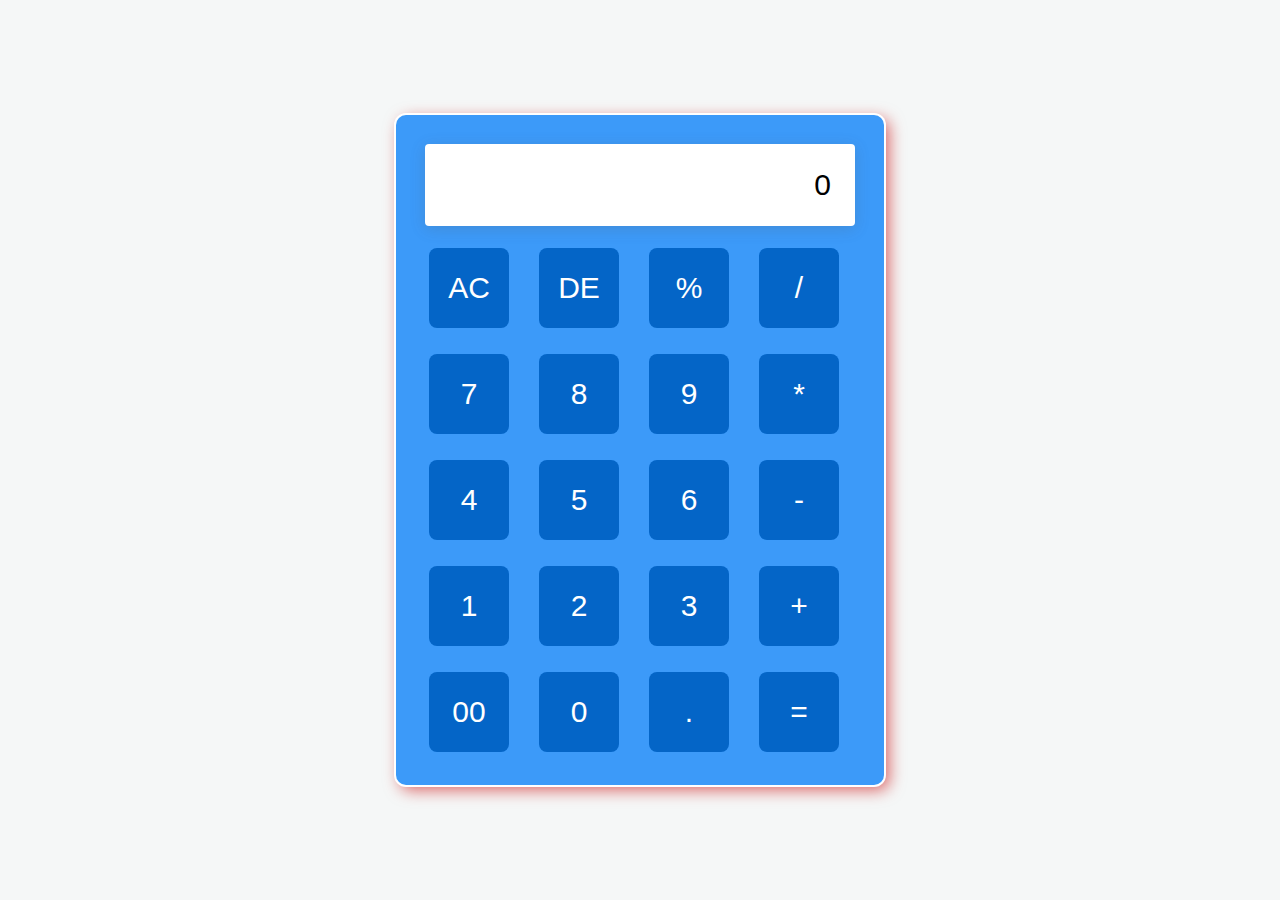
<file: Calculator-Tast-3/index.html>
<!DOCTYPE html>
<html lang="en">
<head>
    <meta charset="UTF-8">
    <meta name="viewport" content="width=device-width, initial-scale=1.0">
    <title>Calculator - by kajal kumari</title>
    <link rel="stylesheet" href="style.css">
</head>
<body>
    <div class="calculator">
        <input type="text" placeholder="0" id="inputBox">
        <div class="Calculator-button">
            <button class="oprator">AC</button>
            <button class="oprator">DE</button>
            <button class="oprator">%</button>
            <button class="oprator">/</button>
        </div>
        <div class="Calculator-button">
            <button>7</button>
            <button>8</button>
            <button>9</button>
            <button class="oprator">*</button>
        </div>

        <div class="Calculator-button">
            <button>4</button>
            <button>5</button>
            <button>6</button>
            <button class="oprator">-</button>
        </div>
        <div class="Calculator-button">
        <button>1</button>
            <button>2</button>
            <button>3</button>
            <button class="oprator">+</button>
        </div>

        <div class="Calculator-button">
            <button>00</button>
            <button>0</button>
            <button>.</button>
            <button class="equalBtn">=</button>
     </div>

    </div>
    <script src="script.js"></script>
</body>
</html>
</file>
<file: Calculator-Tast-3/style.css>
*{
    margin: 0;
    padding: 0;
    box-sizing: border-box;
}

body{
    width: 100%;
    height: 100vh;
    display: flex;
    justify-content: center;
    align-items: center;   
     background-color: rgb(245, 247, 247);
}
.calculator{
background-color:  rgb(4, 101, 199);
padding: 20px;
border-radius: 10px;
background-color: rgb(60, 154, 249);

box-shadow: 
0 0 0 2px white,
0.3em 0.3em 1em rgb(200 0 0 / 60%);
}
input{
    width: 430px;
    border: none;
    padding: 24px;
    margin: 9px;
    background-color: #fff;
    font-size: 30px;
    border-radius: 4px;
    cursor: pointer;
    text-align: right;
    box-shadow: 0px 3px 15px rgba(84, 84, 84, 0.2);
}
input::placeholder{
    color:#000000;
}
/* .Calculator-button{
 
} */
button{
border:none;
width: 80px;
height: 80px;
margin: 13px;
border-radius: 10%;
background-color: rgb(4, 101, 199);
color:#fff;
font-size: 30px;
}
</file>
